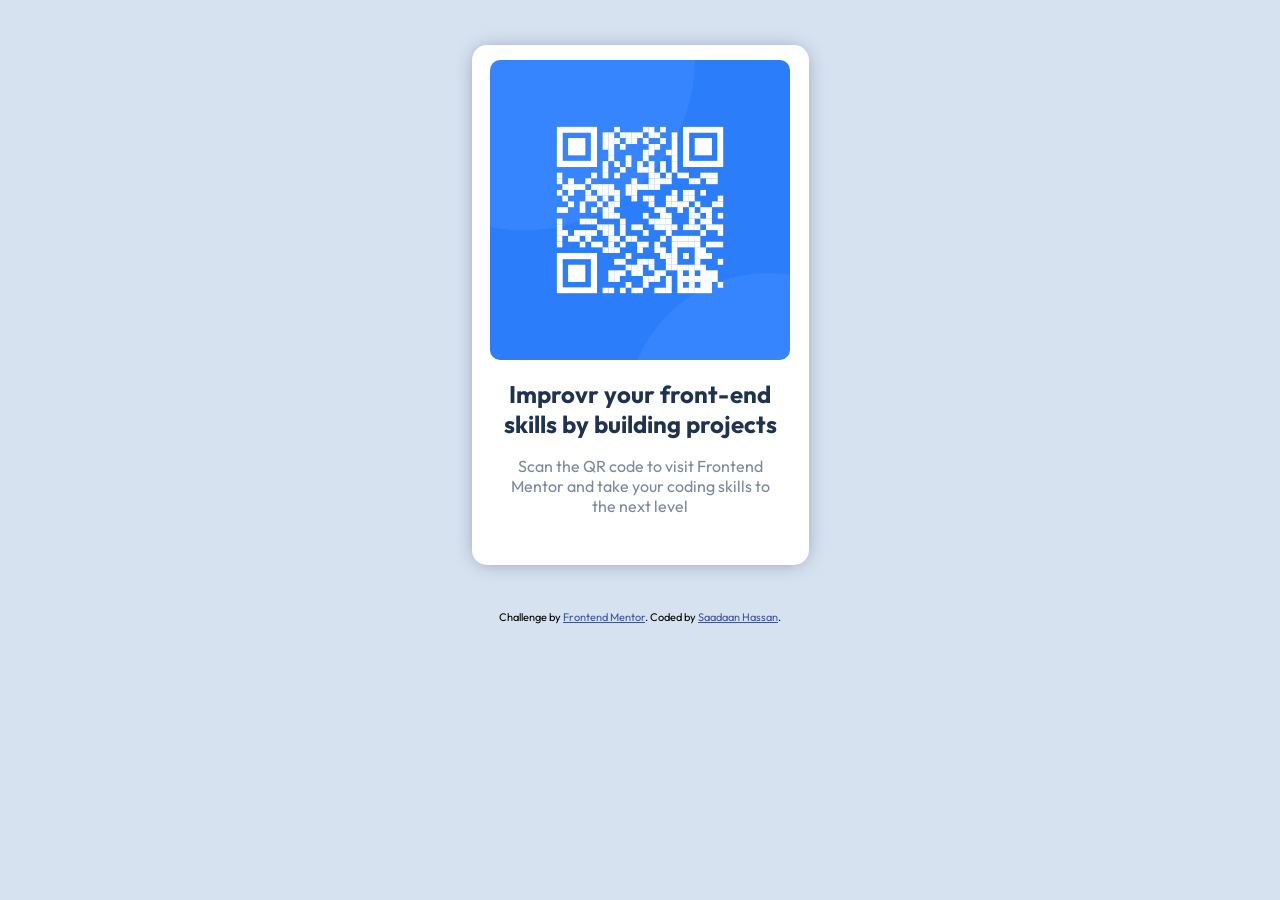
<file: index.html>
<!DOCTYPE html>
<html lang="en">
  <head>
    <meta charset="UTF-8" />
    <meta name="viewport" content="width=device-width, initial-scale=1.0" />
    <!-- displays site properly based on user's device -->

    <link
      rel="icon"
      type="image/png"
      sizes="32x32"
      href="./images/favicon-32x32.png"
    />

    <title>QR Card</title>

    <link rel="stylesheet" href="css/style.css" />
  </head>
  <body class="background-color-300">
    <div class="container text-center background-color-100">
      <img src="images/image-qr-code.png" alt="Frontend Mentor QR Code" />

      <div class="description">
        <h2 class="fw-bold font-color-primary">
          Improvr your front-end skills by building projects
        </h2>
        <p class="fw-light font-color-secondary">
          Scan the QR code to visit Frontend Mentor and take your coding skills
          to the next level
        </p>
      </div>
    </div>
    <div class="attribution">
      Challenge by
      <a href="https://www.frontendmentor.io?ref=challenge" target="_blank"
        >Frontend Mentor</a
      >. Coded by <a href="https://www.frontendmentor.io/profile/Saadaan-Hassan">Saadaan Hassan</a>.
    </div>
  </body>
</html>
</file>
<file: css/style.css>
@import url("https://fonts.googleapis.com/css2?family=Outfit:wght@400;700&display=swap");

/* CSS Reset */
* {
  margin: 0;
}

/* Initializing CSS Variables */
:root {
  /* Colors */
  --color-100: hsl(0, 0%, 100%);
  --color-300: hsl(212, 45%, 89%);
  --color-700: hsl(220, 15%, 55%);
  --color-900: hsl(218, 44%, 22%);

  /* Font Family and Font Sizes */
  --ff-primary: "Outfit", sans-serif;

  --fw-light: 400;
  --fw-bold: 700;

  --fs-heading: ;
  --fs-paragraph: 15px;

  /* Screen Widths */
  --big-screens: 1440px;
  --small-screens: 375px;
}

body {
  font-family: var(--ff-primary);
}

.container {
  width: 337px;
  height: 520px;
  margin: 5vh auto;
  border-radius: 15px;

  box-shadow: 0px 1px 20px -5px var(--color-700);
}

.container img {
  width: 300px;
  margin: 15px 0;
  border-radius: 10px;
}

.description{
    margin: 0 30px;
}

.description p{
    padding: 17px 0;
}

.attribution {
  font-size: 11px;
  text-align: center;
}
.attribution a {
  color: hsl(228, 45%, 44%);
}

/* Utility Classes */

.fw-bold {
  font-weight: var(--fw-bold);
}

.fw-light {
  font-weight: var(--fw-light);
}

.font-color-primary {
  color: var(--color-900);
}

.font-color-secondary {
  color: var(--color-700);
}

.background-color-300 {
  background-color: var(--color-300);
}

.background-color-100 {
  background-color: var(--color-100);
}

.text-center {
  text-align: center;
}
</file>
<file: qr-code-component-main/css/style.css>
@import url("https://fonts.googleapis.com/css2?family=Outfit:wght@400;700&display=swap");

/* CSS Reset */
* {
  margin: 0;
}

/* Initializing CSS Variables */
:root {
  /* Colors */
  --color-100: hsl(0, 0%, 100%);
  --color-300: hsl(212, 45%, 89%);
  --color-700: hsl(220, 15%, 55%);
  --color-900: hsl(218, 44%, 22%);

  /* Font Family and Font Sizes */
  --ff-primary: "Outfit", sans-serif;

  --fw-light: 400;
  --fw-bold: 700;

  --fs-heading: ;
  --fs-paragraph: 15px;

  /* Screen Widths */
  --big-screens: 1440px;
  --small-screens: 375px;
}

body {
  font-family: var(--ff-primary);
}

.container {
  width: 337px;
  height: 520px;
  margin: 5vh auto;
  border-radius: 15px;

  box-shadow: 0px 1px 20px -5px var(--color-700);
}

.container img {
  width: 300px;
  margin: 15px 0;
  border-radius: 10px;
}

.description{
    margin: 0 30px;
}

.description p{
    padding: 17px 0;
}

.attribution {
  font-size: 11px;
  text-align: center;
}
.attribution a {
  color: hsl(228, 45%, 44%);
}

/* Utility Classes */

.fw-bold {
  font-weight: var(--fw-bold);
}

.fw-light {
  font-weight: var(--fw-light);
}

.font-color-primary {
  color: var(--color-900);
}

.font-color-secondary {
  color: var(--color-700);
}

.background-color-300 {
  background-color: var(--color-300);
}

.background-color-100 {
  background-color: var(--color-100);
}

.text-center {
  text-align: center;
}
</file>
